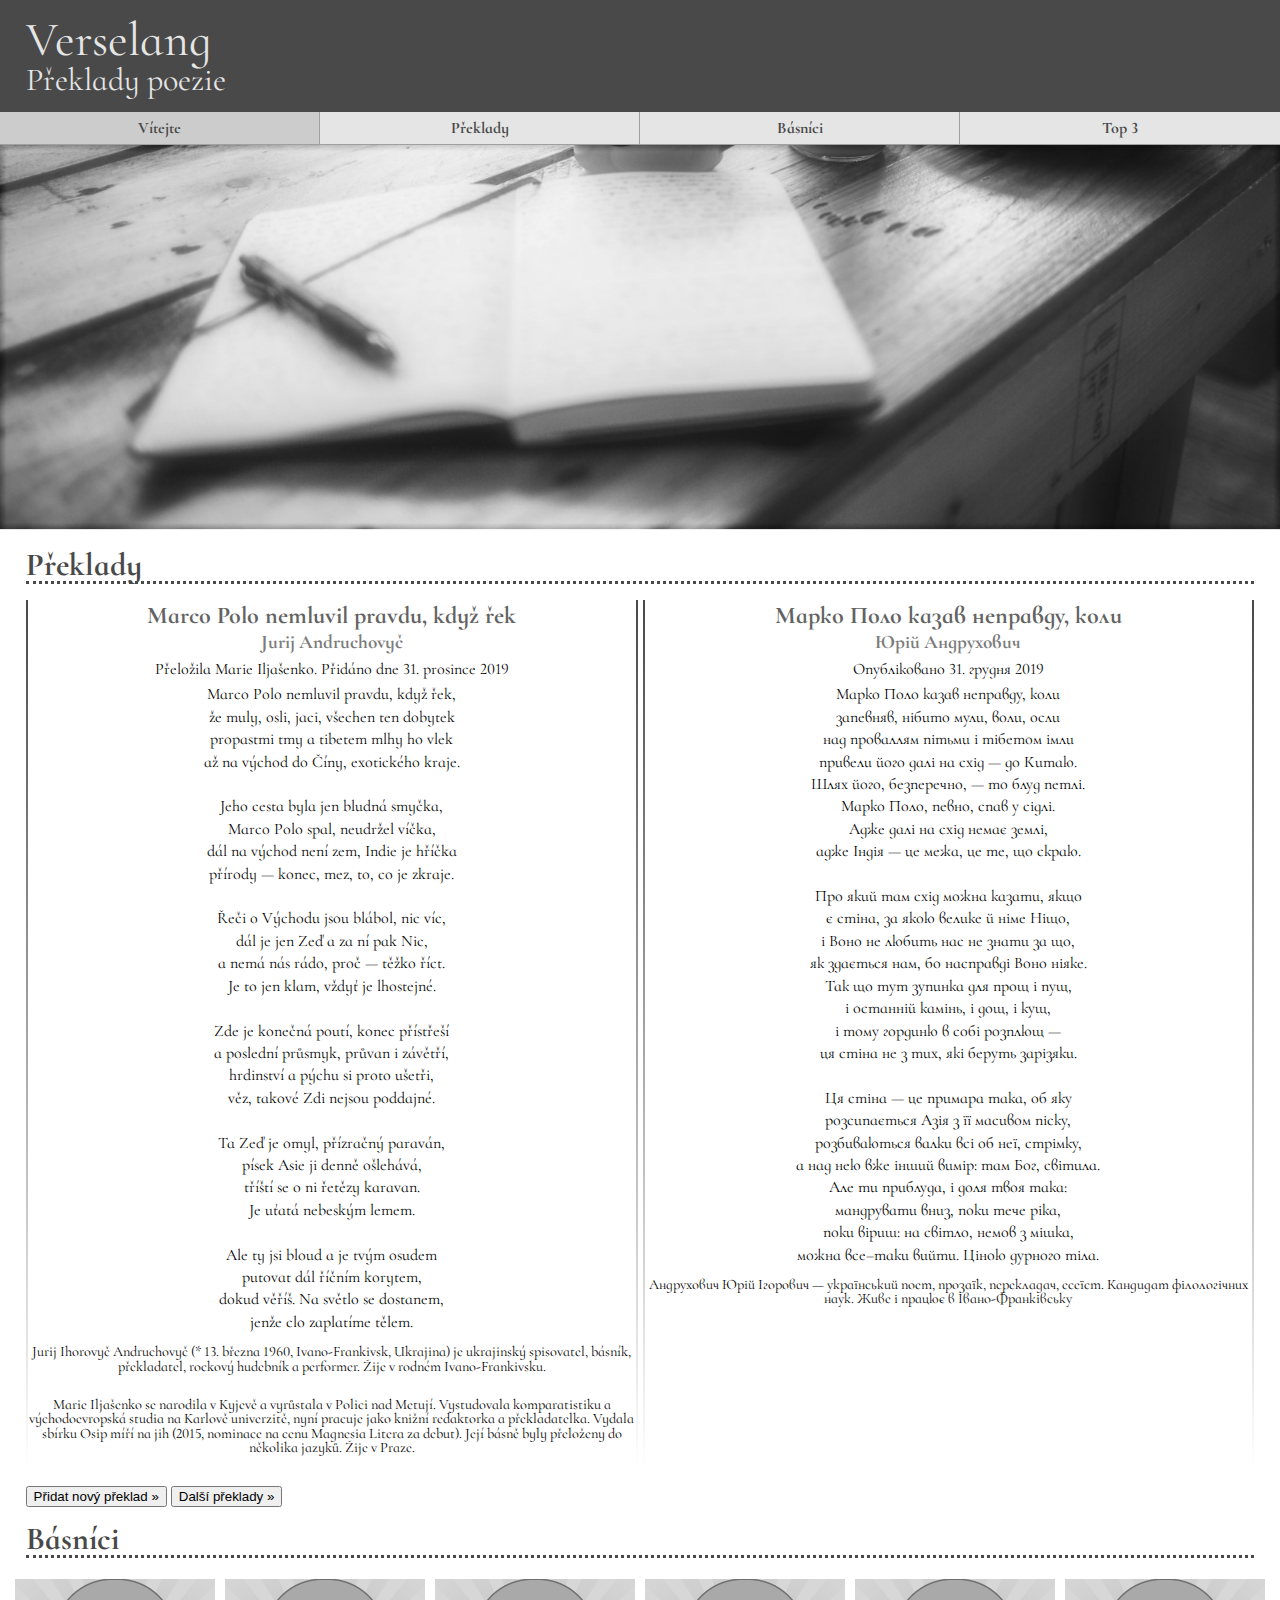
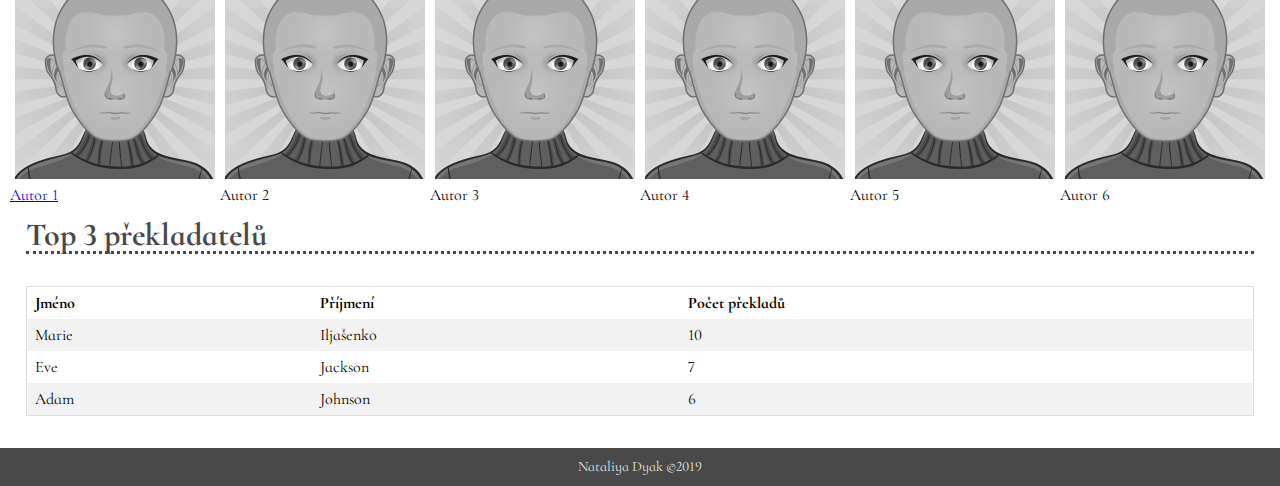
<file: index.html>
<!doctype html>
<html lang="cs">

<head>

    <!-- TELLS PHONES NOT TO LIE ABOUT THEIR WIDTH -->
    <meta name="viewport" content="width=device-width, initial-scale=1, maximum-scale=1">

    <meta charset="utf-8">
    <link rel="shortcut icon" href="images/favicon.ico" type="image/x-icon">
    <title>Verselang - překlady poezie</title>
    <!-- EMB GOOGLE FONT -->
    <link href="https://fonts.googleapis.com/css?family=Cormorant+Infant:400,700&display=swap&subset=cyrillic-ext"
        rel="stylesheet">
    <!-- STYLE SHEETS -->
    <link href="css/styles.css" rel="stylesheet">


</head>

<body>

    <!-- PAGE HEADER GOES HERE -->
    <header id="start">
        <h1>Verselang</h1>
        <h2>Překlady poezie</h2>
    </header>

    <!-- PAGE NAVIGATION GOES HERE -->
    <nav class="clearfix">
        <ul>
            <li class="active"><a href="">Vítejte</a></li>
            <li><a href="#preklady">Překlady</a></li>
            <li><a href="#basnici">Básníci</a></li>
            <li><a href="#top">Top 3</a></li>
        </ul>
    </nav>

    <!-- PAGE CONTENT GOES HERE -->
    <main>
        <figure id="banner" class="banner">
            <img src="images/banner01.jpg" alt="kniha">
        </figure>
        <h2 id="preklady">Překlady</h2>
        <div class="preklad">
            <article>
                <header>
                    <h3>Marco Polo nemluvil pravdu, když řek</h3>
                    <h4>Jurij Andruchovyč</h4>
                    <p>Přeložila Marie Iljašenko. Přidáno dne <time datetime='2019-12-31'>31. prosince 2019</time></p>
                </header>

                <p class="verse">
                    Marco Polo nemluvil pravdu, když řek,<br />
                    že muly, osli, jaci, všechen ten dobytek<br />
                    propastmi tmy a tibetem mlhy ho vlek<br />
                    až na východ do Číny, exotického kraje.<br />
                    <br />
                    Jeho cesta byla jen bludná smyčka,<br />
                    Marco Polo spal, neudržel víčka,<br />
                    dál na východ není zem, Indie je hříčka<br />
                    přírody &mdash; konec, mez, to, co je zkraje.<br />
                    <br />
                    Řeči o Východu jsou blábol, nic víc,<br />
                    dál je jen Zeď a za ní pak Nic,<br />
                    a nemá nás rádo, proč &mdash; těžko říct.<br />
                    Je to jen klam, vždyť je lhostejné.<br />
                    <br />
                    Zde je konečná poutí, konec přístřeší<br />
                    a poslední průsmyk, průvan i závětří,<br />
                    hrdinství a pýchu si proto ušetři,<br />
                    věz, takové Zdi nejsou poddajné.<br />
                    <br />
                    Ta Zeď je omyl, přízračný paraván,<br />
                    písek Asie ji denně ošlehává,<br />
                    tříští se o ni řetězy karavan.<br />
                    Je uťatá nebeským lemem.<br />
                    <br />
                    Ale ty jsi bloud a je tvým osudem<br />
                    putovat dál říčním korytem,<br />
                    dokud věříš. Na světlo se dostanem,<br />
                    jenže clo zaplatíme tělem.
                </p>

                <footer>
                    <p>Jurij Ihorovyč Andruchovyč (* 13. března 1960, Ivano-Frankivsk, Ukrajina) je ukrajinský
                        spisovatel, básník, překladatel, rockový hudebník a performer. Žije v rodném Ivano-Frankivsku.
                    </p>
                    <p>Marie Iljašenko se narodila v Kyjevě a vyrůstala v Polici nad Metují. Vystudovala komparatistiku
                        a
                        východoevropská studia na Karlově univerzitě, nyní pracuje jako knižní redaktorka a
                        překladatelka.
                        Vydala sbírku Osip míří na jih (2015, nominace na cenu Magnesia Litera za debut). Její básně
                        byly
                        přeloženy do několika jazyků. Žije v Praze. </p>
                </footer>
            </article>

            <article lang="uk">
                <header>
                    <h3>Марко Поло казав неправду, коли</h3>
                    <h4>Юрій Андрухович</h4>
                    <p>Опубліковано <time datetime='2019-12-31'>31. грудня 2019</time></p>
                </header>

                <p class="verse">
                    Марко Поло казав неправду, коли<br />
                    запевняв, нібито мули, воли, осли<br />
                    над проваллям пітьми і тібетом імли<br />
                    привели його далі на схід &mdash; до Китаю.<br />
                    Шлях його, безперечно, &mdash; то блуд петлі.<br />
                    Марко Поло, певно, спав у сідлі.<br />
                    Адже далі на схід немає землі,<br />
                    адже Індія &mdash; це межа, це те, що скраю.<br />
                    <br />
                    Про який там схід можна казати, якщо<br />
                    є стіна, за якою велике й німе Ніщо,<br />
                    і Воно не любить нас не знати за що,<br />
                    як здається нам, бо насправді Воно ніяке.<br />
                    Так що тут зупинка для прощ і пущ,<br />
                    і останній камінь, і дощ, і кущ,<br />
                    і тому гординю в собі розплющ &mdash;<br />
                    ця стіна не з тих, які беруть зарізяки.<br />
                    <br />
                    Ця стіна &mdash; це примара така, об яку<br />
                    розсипається Азія з її масивом піску,<br />
                    розбиваються валки всі об неї, стрімку,<br />
                    а над нею вже інший вимір: там Бог, світила.<br />
                    Але ти приблуда, і доля твоя така:<br />
                    мандрувати вниз, поки тече ріка,<br />
                    поки віриш: на світло, немов з мішка,<br />
                    можна все&ndash;таки вийти. Ціною дурного тіла.
                </p>

                <footer>
                    <p>Андрухович Юрій Ігорович &mdash; український поет, прозаїк, перекладач, есеїст. Кандидат
                        філологічних наук. Живе і працює в
                        Івано-Франківську</p>
                </footer>
            </article>
        </div>
        <div class="moznosti">
            <button onclick="window.open('novy_preklad.html','_blank')">Přidat nový překlad &raquo;</button>
            <button onclick="window.open('','_blank')">Další překlady &raquo;</button>
        </div>
        <h2 id="basnici">Básníci</h2>
        <div class='container'>
            <figure><a href="images/myAvatar.png" target="_blank"><img src="images/myAvatar.png" alt="Autor 1"></a><figcaption><a href="autor.html" target="_blank">Autor 1</a></figcaption></figure>
            <figure><a href="images/myAvatar.png" target="_blank"><img src="images/myAvatar.png" alt="Autor 2"></a><figcaption>Autor 2</figcaption></figure>
            <figure><a href="images/myAvatar.png" target="_blank"><img src="images/myAvatar.png" alt="Autor 3"></a><figcaption>Autor 3</figcaption></figure>
            <figure><a href="images/myAvatar.png" target="_blank"><img src="images/myAvatar.png" alt="Autor 4"></a><figcaption>Autor 4</figcaption></figure>
            <figure><a href="images/myAvatar.png" target="_blank"><img src="images/myAvatar.png" alt="Autor 5"></a><figcaption>Autor 5</figcaption></figure>
            <figure><a href="images/myAvatar.png" target="_blank"><img src="images/myAvatar.png" alt="Autor 6"></a><figcaption>Autor 6</figcaption></figure>
          </div>      
        <h2 id="top">Top 3 překladatelů</h2>
        <div class="tbl">
            <table>
              <tr>
                <th>Jméno</th>
                <th>Příjmení</th>
                <th>Počet překladů</th>
              </tr>
              <tr>
                <td>Marie</td>
                <td>Iljašenko</td>
                <td>10</td>
              </tr>
              <tr>
                <td>Eve</td>
                <td>Jackson</td>
                <td>7</td>
              </tr>
              <tr>
                <td>Adam</td>
                <td>Johnson</td>
                <td>6</td>
              </tr>
            </table>
          </div>
    </main>

    <!-- PAGE FOOTER GOES HERE -->
    <footer id="end">
        <p>Nataliya Dyak &copy;2019</p>
    </footer>

</body>

</html>
</file>
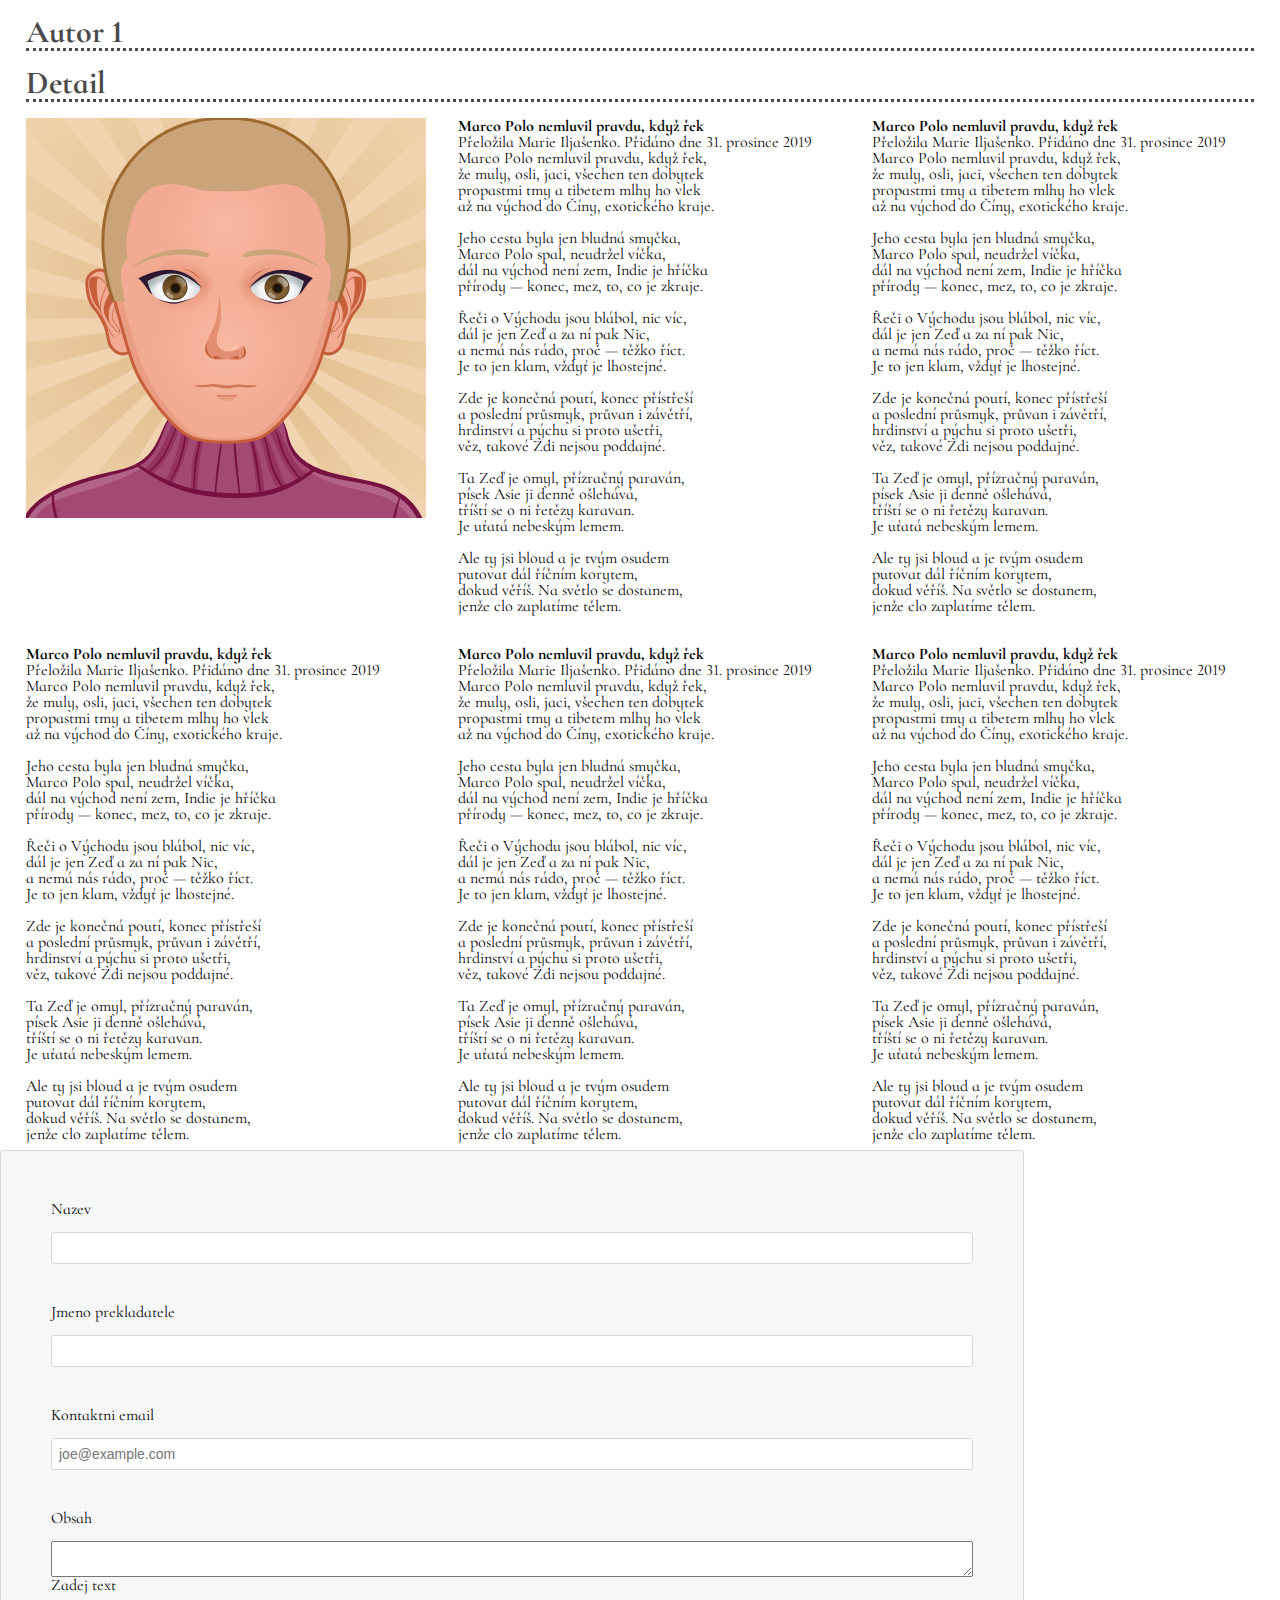
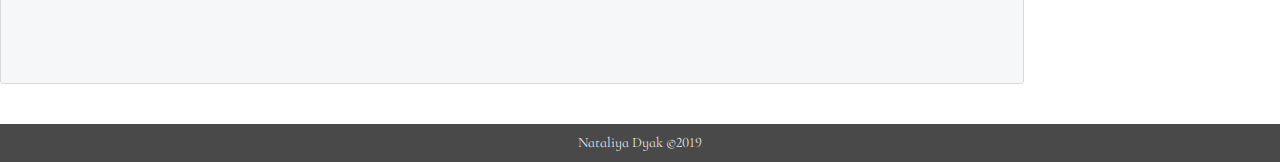
<file: autor.html>
<!doctype html>
<html lang="cs">

<head>

    <!-- TELLS PHONES NOT TO LIE ABOUT THEIR WIDTH -->
    <meta name="viewport" content="width=device-width, initial-scale=1, maximum-scale=1">

    <meta charset="utf-8">
    <link rel="shortcut icon" href="images/favicon.ico" type="image/x-icon">
    <title>Verselang - Autor 1</title>
    <!-- EMB GOOGLE FONT -->
    <link href="https://fonts.googleapis.com/css?family=Cormorant+Infant:400,700&display=swap&subset=cyrillic-ext"
        rel="stylesheet">
    <!-- STYLE SHEETS -->
    <link href="css/styles.css" rel="stylesheet">


</head>

<body>
    <!-- PAGE CONTENT GOES HERE -->
    <main>
        <header>
        <h1>Autor 1</h1>
        <h2>Detail</h2>
        </header>
        <div class="detail">
        <img src="images/myAvatar.png" alt="Autor 1">
            <article>
                <header>
                    <h3>Marco Polo nemluvil pravdu, když řek</h3>
                    <p>Přeložila Marie Iljašenko. Přidáno dne <time datetime='2019-12-31'>31. prosince 2019</time></p>
                </header>

                <p class="verse">
                    Marco Polo nemluvil pravdu, když řek,<br />
                    že muly, osli, jaci, všechen ten dobytek<br />
                    propastmi tmy a tibetem mlhy ho vlek<br />
                    až na východ do Číny, exotického kraje.<br />
                    <br />
                    Jeho cesta byla jen bludná smyčka,<br />
                    Marco Polo spal, neudržel víčka,<br />
                    dál na východ není zem, Indie je hříčka<br />
                    přírody &mdash; konec, mez, to, co je zkraje.<br />
                    <br />
                    Řeči o Východu jsou blábol, nic víc,<br />
                    dál je jen Zeď a za ní pak Nic,<br />
                    a nemá nás rádo, proč &mdash; těžko říct.<br />
                    Je to jen klam, vždyť je lhostejné.<br />
                    <br />
                    Zde je konečná poutí, konec přístřeší<br />
                    a poslední průsmyk, průvan i závětří,<br />
                    hrdinství a pýchu si proto ušetři,<br />
                    věz, takové Zdi nejsou poddajné.<br />
                    <br />
                    Ta Zeď je omyl, přízračný paraván,<br />
                    písek Asie ji denně ošlehává,<br />
                    tříští se o ni řetězy karavan.<br />
                    Je uťatá nebeským lemem.<br />
                    <br />
                    Ale ty jsi bloud a je tvým osudem<br />
                    putovat dál říčním korytem,<br />
                    dokud věříš. Na světlo se dostanem,<br />
                    jenže clo zaplatíme tělem.
                </p>
            </article>

            <article>
                <header>
                    <h3>Marco Polo nemluvil pravdu, když řek</h3>
                    <p>Přeložila Marie Iljašenko. Přidáno dne <time datetime='2019-12-31'>31. prosince 2019</time></p>
                </header>

                <p class="verse">
                    Marco Polo nemluvil pravdu, když řek,<br />
                    že muly, osli, jaci, všechen ten dobytek<br />
                    propastmi tmy a tibetem mlhy ho vlek<br />
                    až na východ do Číny, exotického kraje.<br />
                    <br />
                    Jeho cesta byla jen bludná smyčka,<br />
                    Marco Polo spal, neudržel víčka,<br />
                    dál na východ není zem, Indie je hříčka<br />
                    přírody &mdash; konec, mez, to, co je zkraje.<br />
                    <br />
                    Řeči o Východu jsou blábol, nic víc,<br />
                    dál je jen Zeď a za ní pak Nic,<br />
                    a nemá nás rádo, proč &mdash; těžko říct.<br />
                    Je to jen klam, vždyť je lhostejné.<br />
                    <br />
                    Zde je konečná poutí, konec přístřeší<br />
                    a poslední průsmyk, průvan i závětří,<br />
                    hrdinství a pýchu si proto ušetři,<br />
                    věz, takové Zdi nejsou poddajné.<br />
                    <br />
                    Ta Zeď je omyl, přízračný paraván,<br />
                    písek Asie ji denně ošlehává,<br />
                    tříští se o ni řetězy karavan.<br />
                    Je uťatá nebeským lemem.<br />
                    <br />
                    Ale ty jsi bloud a je tvým osudem<br />
                    putovat dál říčním korytem,<br />
                    dokud věříš. Na světlo se dostanem,<br />
                    jenže clo zaplatíme tělem.
                </p>
            </article>
            <article>
                <header>
                    <h3>Marco Polo nemluvil pravdu, když řek</h3>
                    <p>Přeložila Marie Iljašenko. Přidáno dne <time datetime='2019-12-31'>31. prosince 2019</time></p>
                </header>

                <p class="verse">
                    Marco Polo nemluvil pravdu, když řek,<br />
                    že muly, osli, jaci, všechen ten dobytek<br />
                    propastmi tmy a tibetem mlhy ho vlek<br />
                    až na východ do Číny, exotického kraje.<br />
                    <br />
                    Jeho cesta byla jen bludná smyčka,<br />
                    Marco Polo spal, neudržel víčka,<br />
                    dál na východ není zem, Indie je hříčka<br />
                    přírody &mdash; konec, mez, to, co je zkraje.<br />
                    <br />
                    Řeči o Východu jsou blábol, nic víc,<br />
                    dál je jen Zeď a za ní pak Nic,<br />
                    a nemá nás rádo, proč &mdash; těžko říct.<br />
                    Je to jen klam, vždyť je lhostejné.<br />
                    <br />
                    Zde je konečná poutí, konec přístřeší<br />
                    a poslední průsmyk, průvan i závětří,<br />
                    hrdinství a pýchu si proto ušetři,<br />
                    věz, takové Zdi nejsou poddajné.<br />
                    <br />
                    Ta Zeď je omyl, přízračný paraván,<br />
                    písek Asie ji denně ošlehává,<br />
                    tříští se o ni řetězy karavan.<br />
                    Je uťatá nebeským lemem.<br />
                    <br />
                    Ale ty jsi bloud a je tvým osudem<br />
                    putovat dál říčním korytem,<br />
                    dokud věříš. Na světlo se dostanem,<br />
                    jenže clo zaplatíme tělem.
                </p>
            </article>
            <article>
                <header>
                    <h3>Marco Polo nemluvil pravdu, když řek</h3>
                    <p>Přeložila Marie Iljašenko. Přidáno dne <time datetime='2019-12-31'>31. prosince 2019</time></p>
                </header>

                <p class="verse">
                    Marco Polo nemluvil pravdu, když řek,<br />
                    že muly, osli, jaci, všechen ten dobytek<br />
                    propastmi tmy a tibetem mlhy ho vlek<br />
                    až na východ do Číny, exotického kraje.<br />
                    <br />
                    Jeho cesta byla jen bludná smyčka,<br />
                    Marco Polo spal, neudržel víčka,<br />
                    dál na východ není zem, Indie je hříčka<br />
                    přírody &mdash; konec, mez, to, co je zkraje.<br />
                    <br />
                    Řeči o Východu jsou blábol, nic víc,<br />
                    dál je jen Zeď a za ní pak Nic,<br />
                    a nemá nás rádo, proč &mdash; těžko říct.<br />
                    Je to jen klam, vždyť je lhostejné.<br />
                    <br />
                    Zde je konečná poutí, konec přístřeší<br />
                    a poslední průsmyk, průvan i závětří,<br />
                    hrdinství a pýchu si proto ušetři,<br />
                    věz, takové Zdi nejsou poddajné.<br />
                    <br />
                    Ta Zeď je omyl, přízračný paraván,<br />
                    písek Asie ji denně ošlehává,<br />
                    tříští se o ni řetězy karavan.<br />
                    Je uťatá nebeským lemem.<br />
                    <br />
                    Ale ty jsi bloud a je tvým osudem<br />
                    putovat dál říčním korytem,<br />
                    dokud věříš. Na světlo se dostanem,<br />
                    jenže clo zaplatíme tělem.
                </p>
            </article>
            <article>
                <header>
                    <h3>Marco Polo nemluvil pravdu, když řek</h3>
                    <p>Přeložila Marie Iljašenko. Přidáno dne <time datetime='2019-12-31'>31. prosince 2019</time></p>
                </header>

                <p class="verse">
                    Marco Polo nemluvil pravdu, když řek,<br />
                    že muly, osli, jaci, všechen ten dobytek<br />
                    propastmi tmy a tibetem mlhy ho vlek<br />
                    až na východ do Číny, exotického kraje.<br />
                    <br />
                    Jeho cesta byla jen bludná smyčka,<br />
                    Marco Polo spal, neudržel víčka,<br />
                    dál na východ není zem, Indie je hříčka<br />
                    přírody &mdash; konec, mez, to, co je zkraje.<br />
                    <br />
                    Řeči o Východu jsou blábol, nic víc,<br />
                    dál je jen Zeď a za ní pak Nic,<br />
                    a nemá nás rádo, proč &mdash; těžko říct.<br />
                    Je to jen klam, vždyť je lhostejné.<br />
                    <br />
                    Zde je konečná poutí, konec přístřeší<br />
                    a poslední průsmyk, průvan i závětří,<br />
                    hrdinství a pýchu si proto ušetři,<br />
                    věz, takové Zdi nejsou poddajné.<br />
                    <br />
                    Ta Zeď je omyl, přízračný paraván,<br />
                    písek Asie ji denně ošlehává,<br />
                    tříští se o ni řetězy karavan.<br />
                    Je uťatá nebeským lemem.<br />
                    <br />
                    Ale ty jsi bloud a je tvým osudem<br />
                    putovat dál říčním korytem,<br />
                    dokud věříš. Na světlo se dostanem,<br />
                    jenže clo zaplatíme tělem.
                </p>
            </article>
        </div>
        <form action='' method='get' class='poem-form'>
            <div class='form-row'>
                <label for='full-name_poetry'>Nazev</label>
                <input id='full-name_poetry' name='full-name' type='text' maxlength="50" required/>
              </div>
              <div class='form-row'>
                <label for='full-name'>Jmeno prekladatele</label>
                <input id='full-name' name='full-name' type='text' maxlength="50"/>
              </div>
              <div class='form-row'>
                <label for='email'>Kontaktni email</label>
                <input id='email'
                       name='email'
                       type='email'
                       placeholder='joe@example.com'/>
              </div>
              <div class='form-row'>
                <label for='abstract'>Obsah</label>
                <textarea id='abstract' name='abstract'></textarea>
                <div class='instructions'>Zadej text</div>
              </div>
              
              
              
              
        </form>
        
    </main>

    <!-- PAGE FOOTER GOES HERE -->
    <footer id="end">
        <p>Nataliya Dyak &copy;2019</p>
    </footer>
</file>
<file: css/styles.css>
/* 
html5doctor.com Reset Stylesheet
v1.6.1
Last Updated: 2010-09-17
Author: Richard Clark - http://richclarkdesign.com 
Twitter: @rich_clark
*/
html, body, div, span, object, iframe,
h1, h2, h3, h4, h5, h6, p, blockquote, pre,
abbr, address, cite, code,
del, dfn, em, img, ins, kbd, q, samp,
small, strong, sub, sup, var,
b, i,
dl, dt, dd, ol, ul, li,
fieldset, form, label, legend,
table, caption, tbody, tfoot, thead, tr, th, td,
article, aside, canvas, details, figcaption, figure,
footer, header, hgroup, menu, nav, section, summary,
time, mark, audio, video {
  margin: 0;
  padding: 0;
  border: 0;
  outline: 0;
  font-size: 100%;
  vertical-align: baseline;
  background: transparent; }

body {
  line-height: 1; }

article, aside, details, figcaption, figure,
footer, header, hgroup, menu, nav, section {
  display: block; }

nav ul {
  list-style: none; }

blockquote, q {
  quotes: none; }

blockquote:before, blockquote:after,
q:before, q:after {
  content: '';
  content: none; }

a {
  margin: 0;
  padding: 0;
  font-size: 100%;
  vertical-align: baseline;
  background: transparent; }

/* change colours to suit your needs */
ins {
  background-color: #ff9;
  color: #000;
  text-decoration: none; }

/* change colours to suit your needs */
mark {
  background-color: #ff9;
  color: #000;
  font-style: italic;
  font-weight: bold; }

del {
  text-decoration: line-through; }

abbr[title], dfn[title] {
  border-bottom: 1px dotted;
  cursor: help; }

table {
  border-collapse: collapse;
  border-spacing: 0; }

/* change border colour to suit your needs */
hr {
  display: block;
  height: 1px;
  border: 0;
  border-top: 1px solid #cccccc;
  margin: 1em 0;
  padding: 0; }

input, select {
  vertical-align: middle; }

/* Prevent adjustments of font size after orientation changes in IE on Windows Phone and in iOS.  */
html {
  -webkit-text-size-adjust: 100%;
  -ms-text-size-adjust: 100%; }

/*  apply a natural box layout model to all elements  */
* {
  -moz-box-sizing: border-box;
  -webkit-box-sizing: border-box;
  box-sizing: border-box; }

/*  ---------------- BODY --------------    */
body {
  font-family: "Cormorant Infant", serif;
  font-weight: 400;
  font-size: 16px; }

/*  ---------------- HEADER --------------    */
header#start {
  background-color: #494949;
  color: #e5e5e5;
  padding: 1rem 2%; }
  header#start h1 {
    font-size: 3rem;
    font-weight: 400; }
  header#start h2 {
    font-size: 2rem;
    font-weight: 400; }

/*  ---------------- NAVIGATION --------------    */
nav {
  background-color: #e5e5e5;
  border-bottom: 1px solid rgba(0, 0, 0, 0.3); }
  nav ul li {
    float: left;
    width: 25%;
    border-right: 1px solid rgba(0, 0, 0, 0.3); }
  nav ul li:last-child {
    border-right: none; }
  nav ul li a {
    display: block;
    text-align: center;
    font-weight: 700;
    padding: .5rem 0;
    color: #494949;
    text-decoration: none;
    transition: background 0.75s ease, color 0.75s ease; }
  nav ul li.active a {
    background-color: #cccccc; }
  nav ul li a:hover {
    color: #e5e5e5;
    background-color: #494949; }

/*  ---------------- MAIN --------------    */
main figure.banner {
  width: 100%; }
main figure.banner img {
  width: 100%; }
main h1, main h2 {
  font-size: 2rem;
  margin: 1rem 2%;
  color: #494949;
  border-bottom: 0.2rem dotted #494949; }
main div.preklad {
  display: grid;
  grid-gap: 5px;
  margin: 0.5rem 2%; }
  main div.preklad article {
    text-align: center;
    border-width: 2px;
    border-style: solid;
    border-image: linear-gradient(to bottom, #494949, rgba(73, 73, 73, 0)) 1 100%; }
    main div.preklad article p {
      color: black; }
    main div.preklad article header {
      line-height: 170%; }
      main div.preklad article header h3 {
        font-size: 1.5rem;
        color: #636363; }
      main div.preklad article header h4 {
        font-size: 1.2rem;
        color: #7c7c7c; }
    main div.preklad article .verse {
      line-height: 140%; }
    main div.preklad article footer {
      background-color: white; }
      main div.preklad article footer p {
        padding: .75rem 0;
        font-size: .9rem; }
main div.moznosti {
  margin: 1rem 2%; }
main .container {
  display: flex;
  flex-wrap: wrap;
  justify-content: center; }
  main .container img {
    margin: 5px;
    width: 200px;
    height: 200px;
    -webkit-filter: grayscale(100%);
    /* Safari 6.0 - 9.0 */
    filter: grayscale(100%); }
main .tbl {
  margin: 2rem 2%; }
  main .tbl table {
    overflow-x: auto;
    border-collapse: collapse;
    border-spacing: 0;
    width: 100%;
    border: 1px solid #ddd; }
  main .tbl th, main .tbl td {
    text-align: left;
    padding: 8px; }
  main .tbl tr:nth-child(even) {
    background-color: #f2f2f2; }
main .detail {
  display: grid;
  grid-gap: 2rem;
  margin: 0.5rem 2%; }
main .poem-form {
  background-color: #F6F7F8;
  border: 1px solid #D6D9DC;
  border-radius: 3px;
  width: 80%;
  padding: 50px;
  margin: 0 0 40px 0; }
main .form-row {
  margin-bottom: 40px;
  display: flex;
  justify-content: flex-start;
  flex-direction: column;
  flex-wrap: wrap; }
main .form-row input[type='text'], main .form-row input[type='email'] {
  background-color: #FFFFFF;
  border: 1px solid #D6D9DC;
  border-radius: 3px;
  width: 100%;
  padding: 7px;
  font-size: 14px; }
main .form-row label {
  margin-bottom: 15px; }

/*  ---------------- FOOTER --------------    */
footer#end {
  width: 100%;
  background-color: #494949; }
  footer#end p {
    text-align: center;
    color: #e5e5e5;
    padding: .75rem 0;
    font-size: .9rem; }

/*----- Clearfix: Force an Element not to collapse -----*/
.clearfix:after {
  content: "";
  display: table;
  clear: both; }

@media only screen and (min-width: 1140px) {
  main div.preklad {
    grid-template-columns: 1fr 1fr; }
  main div.detail {
    grid-template-columns: 1fr 1fr 1fr; } }
</file>
